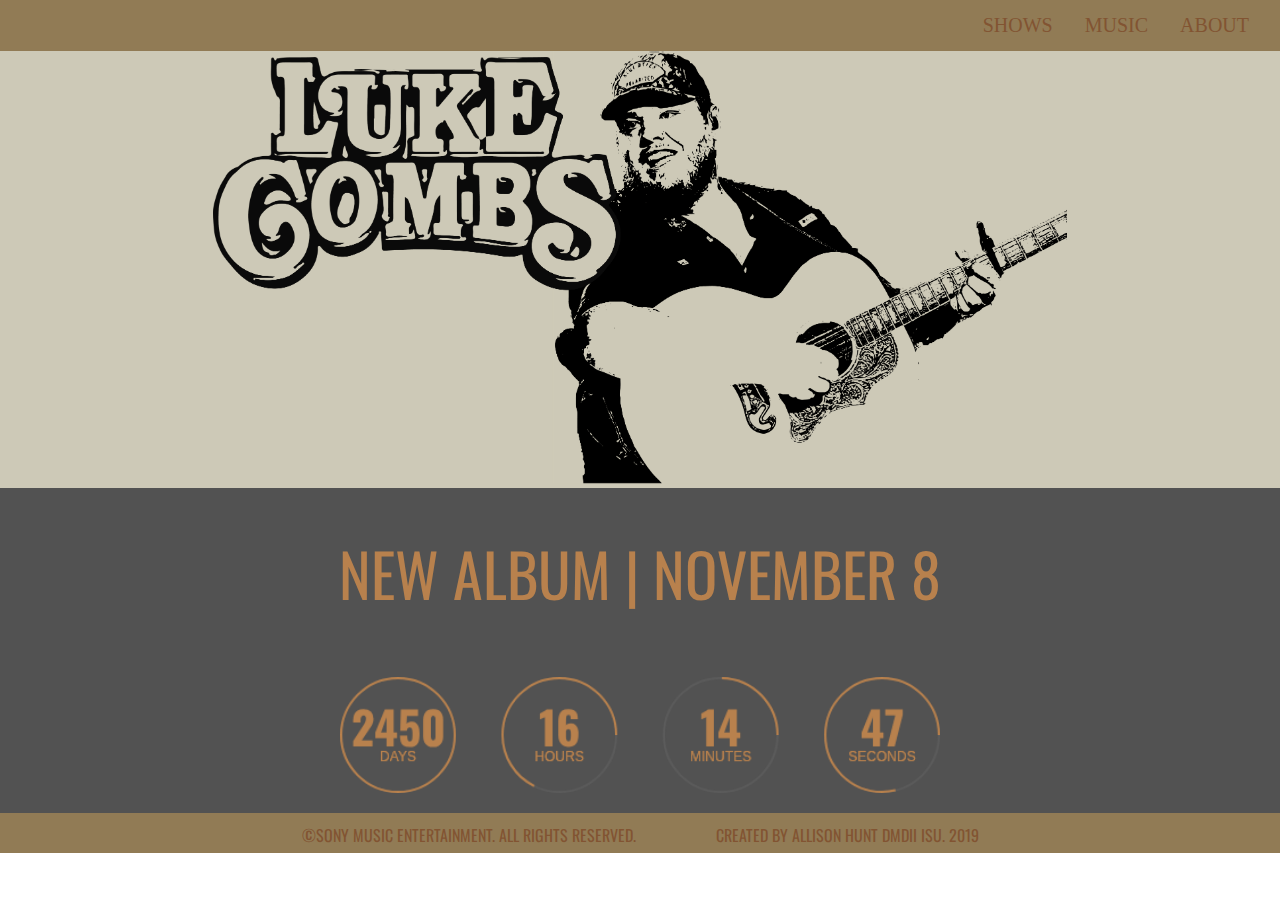
<file: index.html>
<!doctype html>

<html lang="en">  
  <head>
      <link href="css/reset.css" rel="stylesheet">
      <link href="css/stylesheet.css" rel="stylesheet" type="text/css">
      <link href="https://fonts.googleapis.com/css?family=Oswald&display=swap" rel="stylesheet">
  </head>
    
    
  <body class="landing">
    <div class="container">
        <div class="navbar">
            <!-- check video demo -->
            <ul class="navbar2">
                <li style="float:right"><a class="active" href="about.html">ABOUT</a>
                </li>
                
                <li style="float:right"><a class="active" href="music.html">MUSIC</a>
                </li>

                <li style="float:right"><a class="active" href="shows.html">SHOWS</a>
                </li>
            </ul>
        </div>
        
        <div class="grid-container">
            <div class="intro_img">   
                <img src="image/open_logo.png">
            </div>
            
            <div class="count_down_title">
                <p class="newalbumwords">NEW ALBUM | NOVEMBER 8</p>
            </div>
            
            <div id="" class="count_down_numbers">
                <canvas id="MyCanvas"></canvas>
            </div>
        </div>
    </div>
      
  <script src="https://code.jquery.com/jquery-3.3.1.min.js" integrity="sha256-FgpCb/KJQlLNfOu91ta32o/NMZxltwRo8QtmkMRdAu8=" crossorigin="anonymous">
  </script>
  <script src="js/script.js"> </script>
      
    <footer>
        <div class="footer">
            <p><span class="footer_text">©SONY MUSIC ENTERTAINMENT. ALL RIGHTS RESERVED.</span><span class="footer_text">CREATED BY ALLISON HUNT DMDII ISU. 2019</span></p>
        </div>
    </footer>
      
  </body>
</html>
</file>
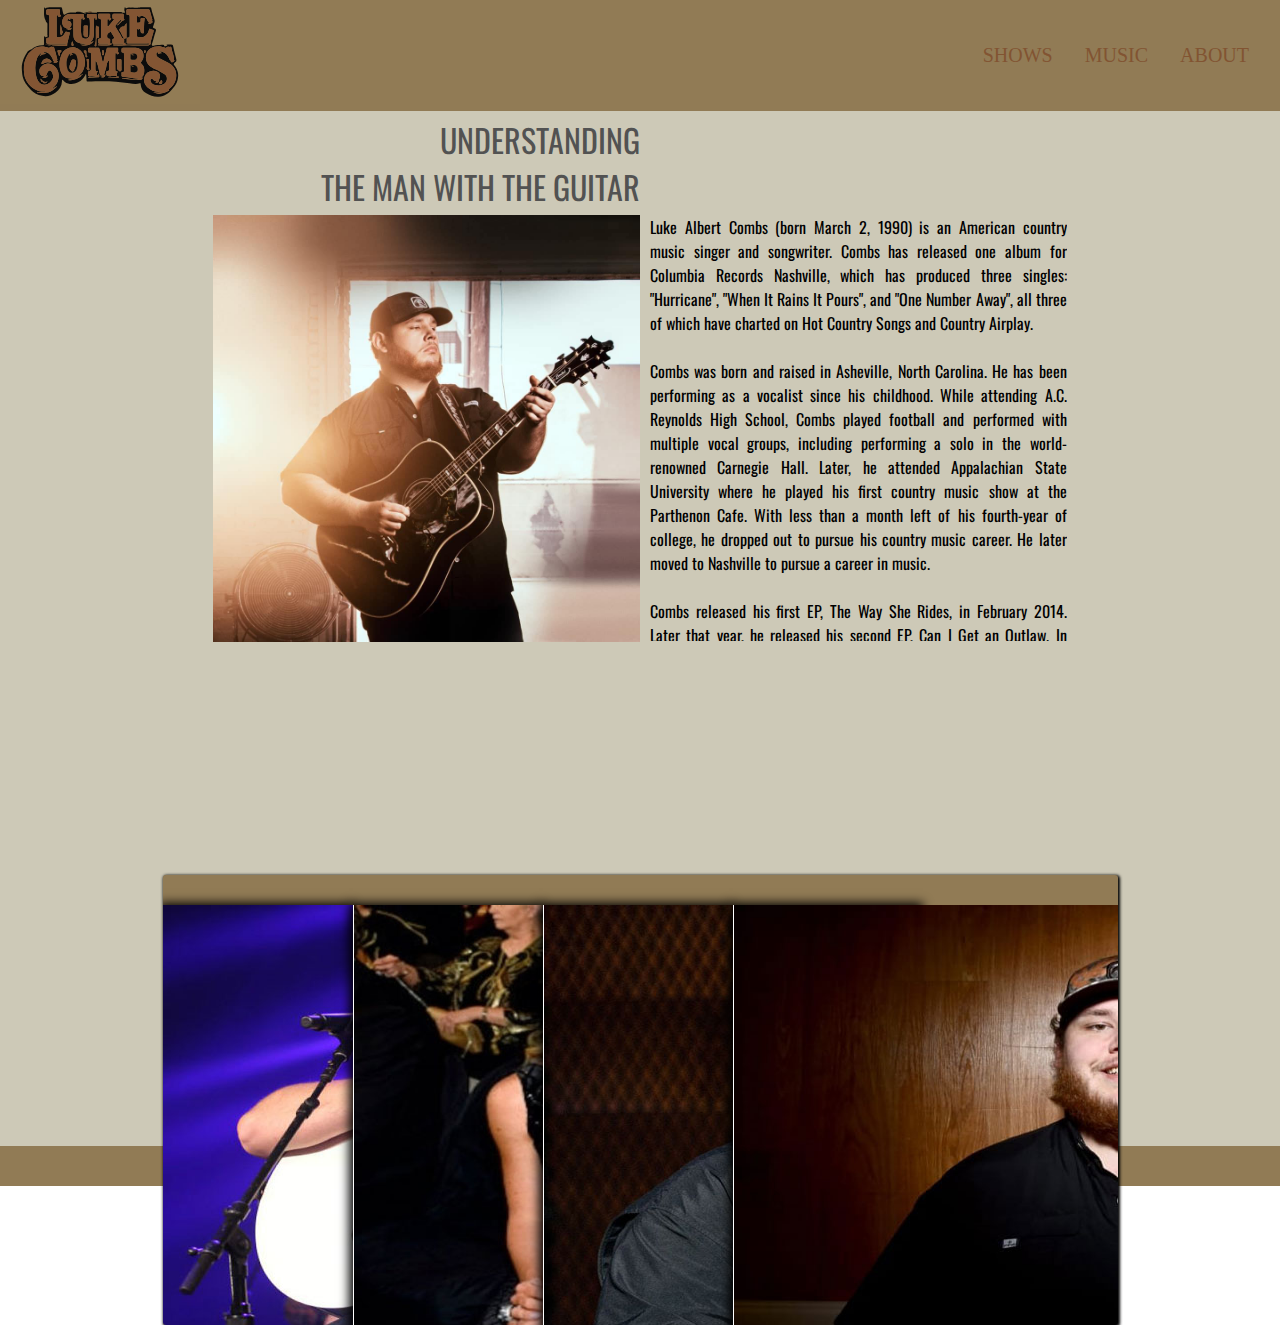
<file: about.html>
<!doctype html>

<html lang="en">  
  <head>
      <link href="css/reset.css" rel="stylesheet">
      <link href="css/stylesheet.css" rel="stylesheet" type="text/css">
      <link href="https://fonts.googleapis.com/css?family=Oswald&display=swap" rel="stylesheet">
  </head>
    
    
  <body>
    <div class="container">
        <div class="navbar">
            <!-- check video demo -->
            <ul>
                <li style="float:right"><a class="active" href="about.html">ABOUT</a>
                </li>
                
                <li style="float:right"><a class="active" href="music.html">MUSIC</a>
                </li>

                <li style="float:right"><a class="active" href="shows.html">SHOWS</a>
                </li>
                
                <div class="navlogo">
                    <a href="index.html">
                        <img src="image/logo.svg">
                    </a>
                </div>
            </ul>
        </div>
        
        
        <div class="grid-container">
            <div class="about_title">
                <h1>UNDERSTANDING <br> THE MAN WITH THE GUITAR</h1>
            </div>
            <div class="about_main_img">
                <img src="image/about_main_img.jpg">
            </div>
            <div class="about_text">
                <p>
                 Luke Albert Combs (born March 2, 1990) is an American country music singer and songwriter. Combs has released one album for Columbia Records Nashville, which has produced three singles: "Hurricane", "When It Rains It Pours", and "One Number Away", all three of which have charted on Hot Country Songs and Country Airplay. 
                <br>
                <br>
                Combs was born and raised in Asheville, North Carolina. He has been performing as a vocalist since his childhood. While attending A.C. Reynolds High School, Combs played football and performed with multiple vocal groups, including performing a solo in the world-renowned Carnegie Hall. Later, he attended Appalachian State University where he played his first country music show at the Parthenon Cafe. With less than a month left of his fourth-year of college, he dropped out to pursue his country music career. He later moved to Nashville to pursue a career in music.
                <br>
                <br>
                Combs released his first EP, The Way She Rides, in February 2014. Later that year, he released his second EP, Can I Get an Outlaw. In 2015, Combs' first single, "Hurricane", sold 15,000 copies in the first week, and debuted at No. 46 on the Billboard Hot Country Songs chart. In November 2015, Combs released his third EP, This One's for You. In June 2017, Combs released his major label debut album of the same name ("This One's For You") on Columbia Nashville and River House Artists.
                <br>
                <br>
                Combs signed a deal with Sony Music Nashville, and the debut single from This One's For You, "Hurricane" was re-released on Columbia Nashville. "Hurricane," reached No. 1 on the Country Radio airplay charts on May 15, 2017 - holding that spot for 2 weeks. The album reached No. 1 on the Billboard Country Albums Chart and No. 5 on the Billboard Top 200 Albums in its first week. The album's second single, "When It Rains It Pours" released to country radio on June 19, 2017. It reached at number one on the Country Airplay in October 2017. The album's third single, "One Number Away" released to country radio on January 8, 2018.
                <br>
                <br>
                In early 2017, the singer/songwriter was named one of Sounds Like Nashville's "Artist to Watch."
                </p>
            
            </div>
            <div class="about_gallery">
                <ul>
                    <li>
                        <span></span>
                        <img src="image/gallery1-web.jpg">
                    </li>
  
                    <li>
                        <span></span>
                        <img src="image/gallery2-web.jpg">
                    </li>
  
                    <li>
                        <span></span>
                        <img src="image/gallery3-web.jpg">
                    </li>
  
                    <li>
                        <span></span>
                        <img src="image/gallery4-web.jpg">
                    </li>
                </ul>
            </div>
    </div>
      
    <footer>
        <div class="footer1">
            <p><span class="footer_text1">©SONY MUSIC ENTERTAINMENT. ALL RIGHTS RESERVED.</span><span class="footer_text1">CREATED BY ALLISON HUNT DMDII ISU. 2019</span></p>
        </div>
    </footer>
        
      </div>
  </body>
    
</html>
</file>
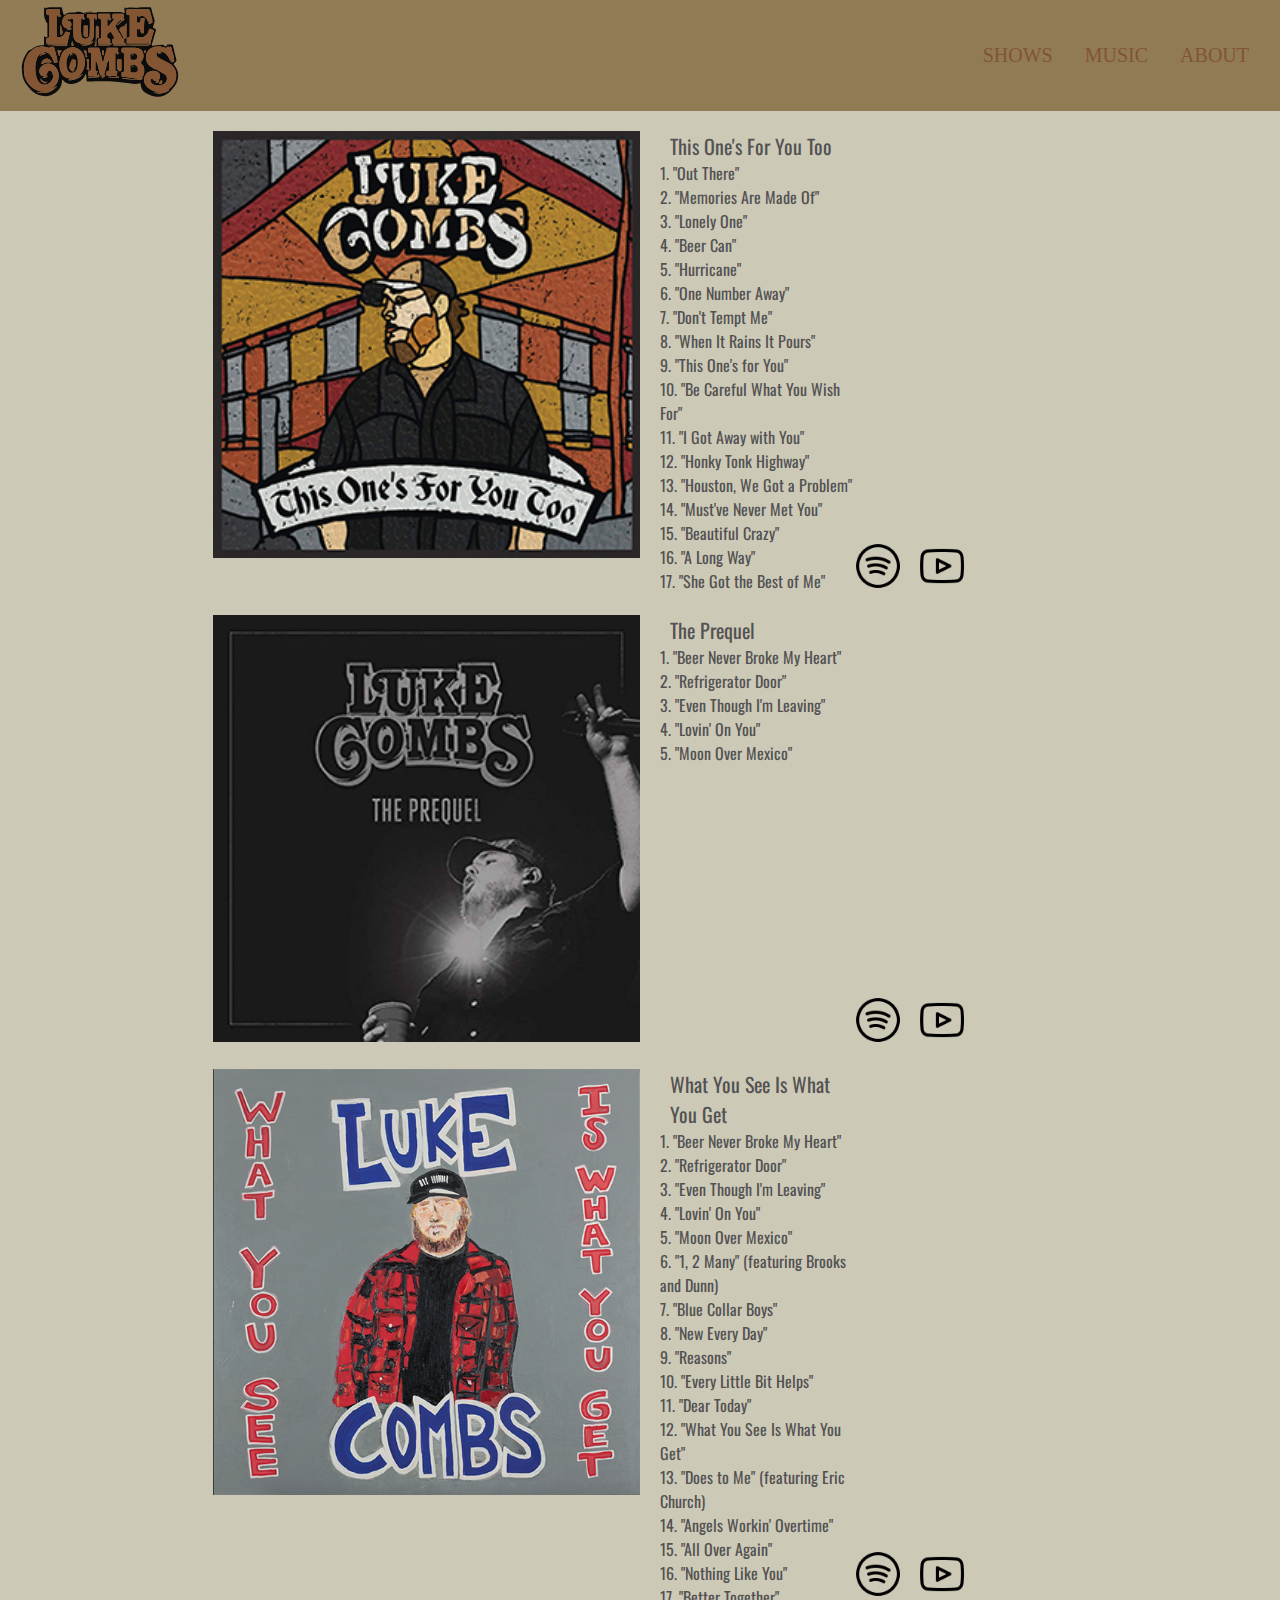
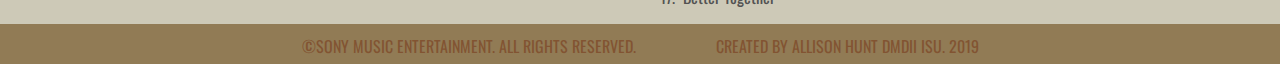
<file: music.html>
<!doctype html>

<html lang="en">  
  <head>
      <link href="css/reset.css" rel="stylesheet">
      <link href="css/stylesheet.css" rel="stylesheet" type="text/css">
      <link href="https://fonts.googleapis.com/css?family=Oswald&display=swap" rel="stylesheet">
  </head>
    
    
  <body>
    <div class="container">
        <div class="navbar">
            <!-- check video demo -->
            <ul>
                <li style="float:right"><a class="active" href="about.html">ABOUT</a>
                </li>
                
                <li style="float:right"><a class="active" href="music.html">MUSIC</a>
                </li>

                <li style="float:right"><a class="active" href="shows.html">SHOWS</a>
                </li>
                
                <div class="navlogo">
                    <a href="index.html">
                        <img src="image/logo.svg">
                    </a>
                </div>
            </ul>
        </div>
        
        <div class="grid-container">  
            <img class="youtooimg" src="image/thisonesforyoutoo_cover.jpg">

            <div class="youtoo_text">
                <h1 class="youtootitle">
                    This One's For You Too
                </h1>
                <p class="youtoolist">
                    1.	"Out There"<br>
                    2.	"Memories Are Made Of"<br>
                    3.	"Lonely One"<br>
                    4.	"Beer Can"<br>
                    5.	"Hurricane"<br>
                    6.	"One Number Away"<br>
                    7.	"Don't Tempt Me"<br>
                    8.	"When It Rains It Pours"<br>
                    9.	"This One's for You"<br>
                    10.	"Be Careful What You Wish For"<br>
                    11.	"I Got Away with You"<br>
                    12.	"Honky Tonk Highway"<br>
                    13. "Houston, We Got a Problem"<br>
                    14. "Must've Never Met You"<br>
                    15. "Beautiful Crazy"<br>
                    16. "A Long Way"<br>
                    17. "She Got the Best of Me"<br>
                </p>
            </div>
            
            <a href="https://open.spotify.com/album/53Oa5Bu0UTU8o8qCTaHKoz?autoplay=true&v=L">
                <img class="socialicon1" src="image/iconfinder_spotify_5367360.png">
            </a>
            <a href="https://www.youtube.com/playlist?list=PLYUuimjZHnOgGUcANaufAnLeh5z_vqTEk">
                <img class="socialiconyt1" src="image/iconfinder_youtube_5367366.png">
            </a>
            
            <img class="prequalimg" src="image/prequal_cover.jpg">

            <div class="prequalsection">
                <div class="prequal_text">
                    <h1 class="prequaltitle">
                        The Prequel
                    </h1>
                    <p class="prequallist">
                        1.	"Beer Never Broke My Heart"<br>
                        2.	"Refrigerator Door"<br>
                        3.	"Even Though I'm Leaving"<br>
                        4.	"Lovin' On You"<br>
                        5.	"Moon Over Mexico"<br>
                    </p>
                </div>
            </div>
            
            <a href="https://open.spotify.com/album/4nFW5W1gIwov6e4lAzn2vA?autoplay=true&v=L">
                <img class="socialicon2" src="image/iconfinder_spotify_5367360.png">
            </a>
            <a href="https://www.youtube.com/playlist?list=PLW0qrlJ-5IPlPbzZvVkdYxsC0NEtZapBw">
                <img class="socialiconyt2" src="image/iconfinder_youtube_5367366.png">
            </a>
            
            <img class="whatyouseeimg" src="image/what%20you%20see%20cover.png">
            
            <div class="whatyouseesection">
                <div class="whatyousee_text">
                    <h1 class="whatyouseetitle">
                        What You See Is What You Get
                    </h1>
                    <p class="whatyouseelist">
                        1.	"Beer Never Broke My Heart"<br>
                        2.	"Refrigerator Door"<br>
                        3.	"Even Though I'm Leaving"<br>
                        4.	"Lovin' On You"<br>
                        5.	"Moon Over Mexico"<br>
                        6.	"1, 2 Many" (featuring Brooks and Dunn)<br>
                        7.	"Blue Collar Boys"<br>
                        8.	"New Every Day"<br>
                        9.	"Reasons"<br>
                        10.	"Every Little Bit Helps"<br>
                        11.	"Dear Today"<br>
                        12.	"What You See Is What You Get"<br>
                        13.	"Does to Me" (featuring Eric Church)<br>
                        14.	"Angels Workin' Overtime"<br>
                        15.	"All Over Again"<br>
                        16.	"Nothing Like You"<br>
                        17.	"Better Together"<br>
                        
                    </p>
                </div>
            </div>
            
            <a href="https://open.spotify.com/album/1LVNYhjG7hkowdUwgwOdXj?autoplay=true&v=L">
                <img class="socialicon3" src="image/iconfinder_spotify_5367360.png">
            </a>
            <a href="https://www.youtube.com/playlist?list=PL9tY0BWXOZFv8L0cYjtXsDhZi9kg4V4Ok">
                <img class="socialiconyt3" src="image/iconfinder_youtube_5367366.png">
            </a>
        </div>
    </div>
      
    <footer>
        <div class="footer">
            <p><span class="footer_text">©SONY MUSIC ENTERTAINMENT. ALL RIGHTS RESERVED.</span><span class="footer_text">CREATED BY ALLISON HUNT DMDII ISU. 2019</span></p>
        </div>
    </footer>
  </body>
    
</html>
</file>
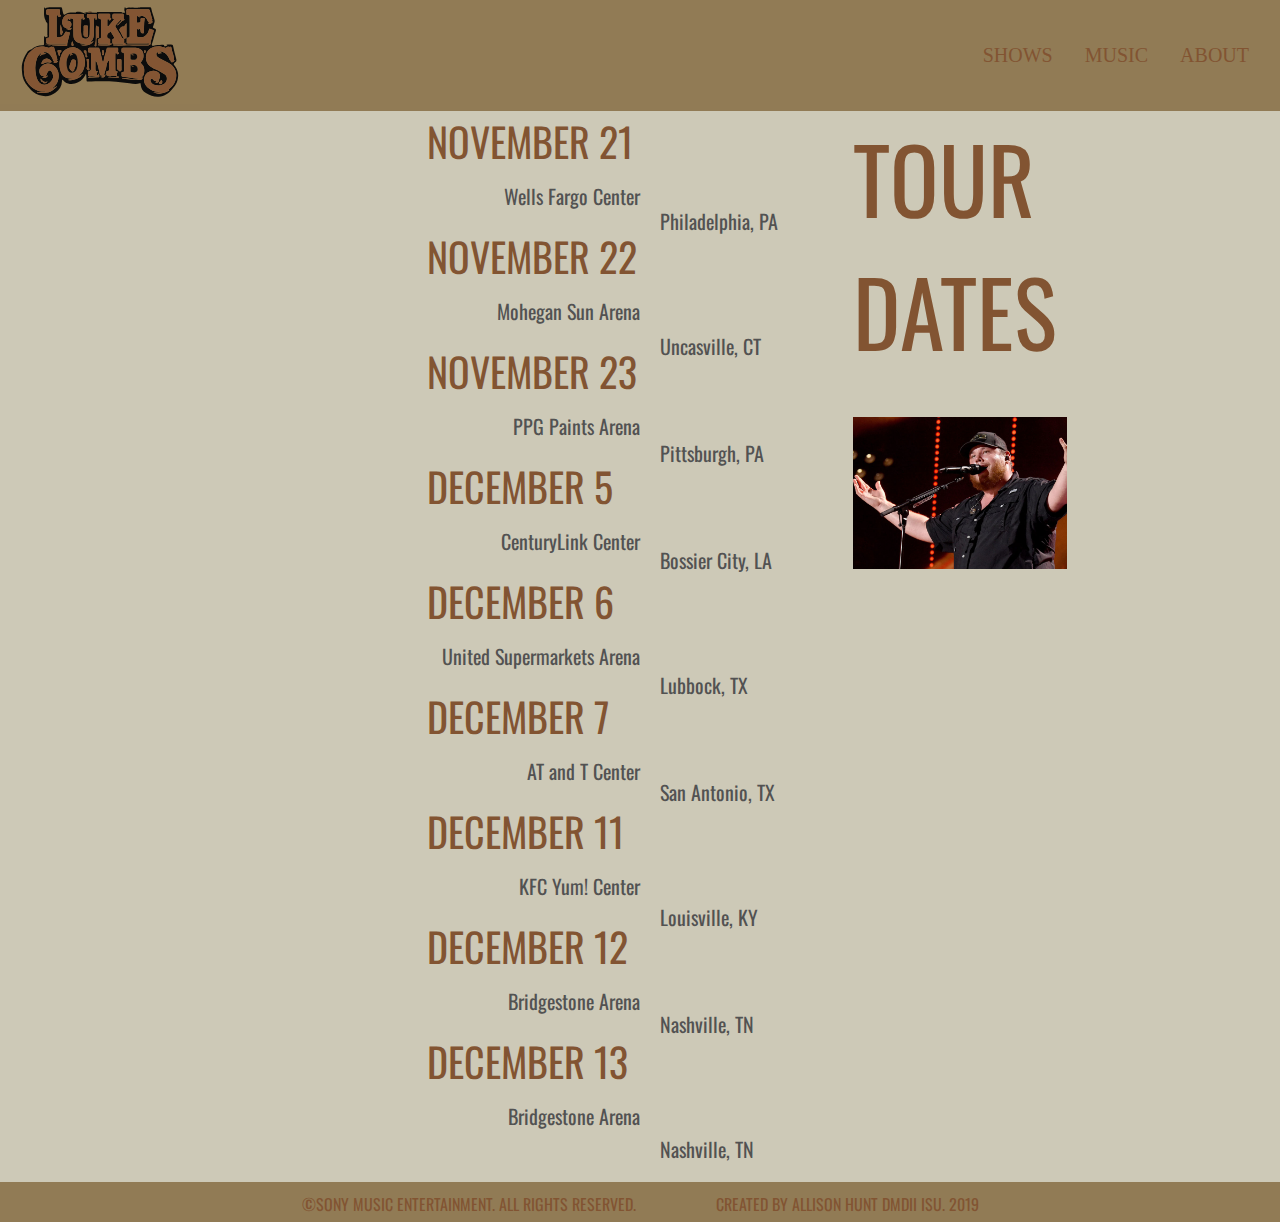
<file: shows.html>
<!doctype html>

<html lang="en">  
  <head>
      <link href="css/reset.css" rel="stylesheet">
      <link href="css/stylesheet.css" rel="stylesheet" type="text/css">
      <link href="https://fonts.googleapis.com/css?family=Oswald&display=swap" rel="stylesheet">
  </head>
    
    
  <body>
    <div class="container">
        <div class="navbar">
            <!-- check video demo -->
            <ul>
                <li style="float:right"><a class="active" href="about.html">ABOUT</a>
                </li>
                
                <li style="float:right"><a class="active" href="music.html">MUSIC</a>
                </li>

                <li style="float:right"><a class="active" href="shows.html">SHOWS</a>
                </li>
                
                <div class="navlogo">
                    <a href="index.html">
                        <img src="image/logo.svg">
                    </a>
                </div>
            </ul>
        </div>
        
        <div class="grid-container">
            <div class="item03">
                <h1 class="showsdate">
                    NOVEMBER 21
                </h1>
                <p class="showslocation">
                    Wells Fargo Center
                </p>
                <br>
                <br>
                <h1 class="showsdate">
                    NOVEMBER 22
                </h1>
                <p class="showslocation">
                    Mohegan Sun Arena
                </p>
                <br>
                <br>
                <h1 class="showsdate">
                    NOVEMBER 23
                </h1>
                <p class="showslocation">
                    PPG Paints Arena
                </p>
                <br>
                <br>
                <h1 class="showsdate">
                    DECEMBER 5
                </h1>
                <p class="showslocation">
                    CenturyLink Center
                </p>
                <br>
                <br>
                <h1 class="showsdate">
                    DECEMBER 6
                </h1>
                <p class="showslocation">
                    United Supermarkets Arena
                </p>
                <br>
                <br>
                <h1 class="showsdate">
                    DECEMBER 7
                </h1>
                <p class="showslocation">
                    AT and T Center
                </p>
                <br>
                <br>
                <h1 class="showsdate">
                    DECEMBER 11
                </h1>
                <p class="showslocation">
                    KFC Yum! Center
                </p>
                <br>
                <br>
                <h1 class="showsdate">
                    DECEMBER 12
                </h1>
                <p class="showslocation">
                    Bridgestone Arena
                </p>
                <br>
                <br>
                <h1 class="showsdate">
                    DECEMBER 13
                </h1>
                <p class="showslocation">
                    Bridgestone Arena
                </p>
                <br>
                <br>
            </div>
            
            <div class="item04">
                <br>
                <br>
                <br>
                <br>
                <br>
                
                <p class="showscity">
                    Philadelphia, PA
                </p>
                
                <br>
                <br>
                <br>
                <br>
                <br>
                
                <p class="showscity">
                    Uncasville, CT
                </p>
                
                <br>
                <br>
                <br>
                <br>
                
                <p class="showscity">
                    Pittsburgh, PA
                </p>
                
                <br>
                <br>
                <br>
                <br>
                
                <p class="showscity">
                   Bossier City, LA
                </p>
                
                <br>
                <br>
                <br>
                <br>
                <br>
                
                <p class="showscity">
                    Lubbock, TX
                </p>
                
                <br>
                <br>
                <br>
                <br>
                
                <p class="showscity">
                    San Antonio, TX
                </p>
                
                <br>
                <br>
                <br>
                <br>
                <br>
                
                <p class="showscity">
                    Louisville, KY
                </p>
                
                <br>
                <br>
                <br>
                <br>
                
                <p class="showscity">
                    Nashville, TN
                </p>
                
                <br>
                <br>
                <br>
                <br>
                <br>
                
                <p class="showscity">
                    Nashville, TN
                </p>
                <br>
            </div>
            <div class="item05">
                <h1 class="showstitle">
                    TOUR DATES
                </h1>
                <img class="tourimg" src="image/gallery5-web.jpg">
            </div>
        </div>
    </div>
      
    <footer>
        <div class="footer">
            <p><span class="footer_text">©SONY MUSIC ENTERTAINMENT. ALL RIGHTS RESERVED.</span><span class="footer_text">CREATED BY ALLISON HUNT DMDII ISU. 2019</span></p>
        </div>
    </footer>
  </body>
    
</html>
</file>
<file: css/stylesheet.css>
* {
    box-sizing: border-box;
}

.landing {

}

.container {
    width: 1280px;
    margin: 0 auto;
    background-color: #cdc9b7;
}

img {
    width: 100%;
}

p {
    font-family: 'Oswald', sans-serif;
}

h1 {
    font-family: 'Oswald', sans-serif;
    color: #525252;
}

/*start nav bar css*/

ul {
  list-style-type: none;
  margin: 0;
  padding-top: 30px;
  padding-bottom: 30px;
  padding-right: 15px;
  overflow: hidden;
  background-color: #917b55;
  font-size: 20px;
}

li {
  float: left;
}

li a {
  display: block;
  color: #825432;
  text-align: center;
  padding: 14px 16px;
  text-decoration: none;
}

li a:hover {
  background-color: #525252;
}

.active {
  background-color: #917b55;
}

.navlogo{
    width: 200px;
    z-index: 1;
    position: absolute;
    top: 0px
}

.navbar2{
  list-style-type: none;
  margin: 0;
  padding-top: 0px;
  padding-bottom: 0px;
  overflow: hidden;
  background-color: #917b55;
  font-size: 20px;
}
    
/*end nav bar css*/

.grid-container {
    display: grid;
    width: 1280px;
    grid-template-columns: repeat(6, 1fr);
    background-color: #cdc9b7;
    background-color: #cdc9b7;
}

.intro_img {
    grid-column: 2/6;
    background-color: #cdc9b7;
}

.count_down_title {
    grid-column: 1/7;
    background-color: #525252;
    
}

p.newalbumwords {
    grid-column: 2/6;
    font-size: 60px;
    margin-bottom: 20px;
    margin-top: 20px;
    color: #b8814d;
    
}

.count_down_numbers{
    grid-column: 1/7;
    background-color: #525252;
}

.js-container {
    width: 1280px;
    /* border: 1px solid black; */
    margin: 0 auto;
    background-color: #525252;
    padding: 20px;
}


#MyCanvas {
  display: block;
  background-color:#525252;
  margin: 0 auto;
  padding: 20px 340px;
  width: 1280px !important;
  height: auto !important;    
}

/*  this is for the count down */
p.newalbumwords {
    font-size: 60px;
    padding: 20px;
    text-align: center;
    color: #b8814d; 
}

/*About- Start*/

.about_title{
    grid-column: 2/4;
    font-size: 32px;
    background-color: #cdc9b7;
    color: #525252;
    text-align: right;
    padding-top: 5px;
    padding-bottom: 5px;
}

.about_main_img{
    grid-column: 2/4;
}

.about_text{
    grid-column: 4/6;
    height: 426px;
    padding-top: 0px;
    padding-left: 10px;
    text-align: justify;
    overflow: scroll;
}

.about_gallery ul {
  position:absolute;
  top:1100px;
  bottom:0;
  left:0;
  right:0;
  margin:auto;
  list-style:none;
  width:955px;
  height:450px;
  border-radius:3px;
  overflow:hidden;
  box-shadow:1px 1px 3px 1px;
  background-color: blu
}


.about_gallery li {
  width:190px;
  height:450px;
  float:left;
  border-left:1px solid white;
  -webkit-transition:all 0.7s;
  -moz-transition:all 0.7s;
  transition:all 0.7s;
  box-shadow:-2px 0 10px 2px;
}

.about_gallery ul li:first-child {
  border:none;
}

.about_gallery span {
  display:block;
  position:absolute;
  bottom:0;
  width:50%;
  color:white;
  white-space:nowrap;
  padding:20px;

}

.about_gallery img {
  width:800px;
  height:450px;
}

.about_gallery ul:hover li {
  width:50px;  
}


.about_gallery ul li:hover {
  width:750px;
}

/*About- End*/

/*Music- Start*/
.youtooimg{
    grid-column: 2/4;
    margin-top: 20px;
}

.socialicon1{
    grid-column: 2/2;
    width: 50px;
    display: inline;
    margin-top: 430px;
}

.socialiconyt1{
    grid-column: 3/3;
    width: 50px;
    display: inline;
    float: left;
    margin-left: -150px;
    margin-top: 430px;
}

.socialicon2{
    grid-column: 2/2;
    width: 50px;
    display: inline;
    margin-top: 400px;
}

.socialiconyt2{
    grid-column: 3/3;
    width: 50px;
    display: inline;
    float: left;
    margin-top: 400px;
    margin-left: -150px;
}

.socialicon3{
    grid-column: 2/2;
    width: 50px;
    display: inline;
    margin-top: 500px;
}

.socialiconyt3{
    grid-column: 3/3;
    width: 50px;
    display: inline;
    float: left;
    margin-top: 500px;
    margin-bottom: 20px;
    margin-left: -150px;
}

.youtoolist {
    color: #525252;
    padding-left: 20px;
    grid-column: 4/5;
}

.youtootitle{
    font-size: 20px;
    padding-left: 30px;
    padding-top: 20px;
    grid-column: 4/5;
    color: #525252;
}

.prequalimg{
    grid-column: 2/4;
    margin-top: 20px;
}

.prequallist{
    color: #525252;
    padding-left: 20px;
    grid-column: 4/5;
}

.prequaltitle{
    font-size: 20px;
    padding-left: 30px;
    padding-top: 20px;
    grid-column: 4/5;
    color: 525252;
}

.whatyouseeimg{
    grid-column: 2/4;
    margin-top: 20px;
}

.whatyouseelist{
    color: #525252;
    padding-left: 20px;
    padding-bottom: 15px;
    grid-column: 4/5;
}

.whatyouseetitle{
    font-size: 20px;
    padding-left: 30px;
    padding-top: 20px;
    grid-column: 4/5;
    color: #525252;
}
/*Music- End*/

/*Shows- Start*/

.item03{
    grid-column: 3/4;
}

.showsdate{
    font-size: 40px;
    font-family: 'Oswald', sans-serif;
    color: #825432;
}

.showslocation{
    font-size: 20px;
    float: right;
    padding-top: 10px;
    padding-bottom: 15px;
    color: #525252;
}

.item04{
    grid-column: 4/5;
}

.showscity{
    font-size: 20px;
    color: #525252;
    padding-left: 20px;
    padding-top: 5px;
    
}

.showstitle{
    font-size: 90px;
    color: #825432;
}

.tourimg{
    margin-top: 40px;
}
/*Showa- End*/

/*Footer- Start*/
.footer{
    background-color: #917b55;
    width: 1280px;
    height: 40px;
    margin-inline-start: auto;
    margin-inline-end: auto;   
}

.footer p{
    text-align: center;
    padding: 10px 40px;
    color: #825432;
}

.footer_text {
    padding-left: 40px;
    padding-right: 40px;
}

.footer1{
    background-color: #917b55;
    width: 1280px;
    height: 40px;
    margin-inline-start: auto;
    margin-inline-end: auto; 
    margin-top: 500px;
}

.footer1 p{
    text-align: center;
    padding: 10px 40px;
    color: #825432;
}

.footer_text1 {
    padding-left: 40px;
    padding-right: 40px;
}
/*Footer- End*/
</file>
